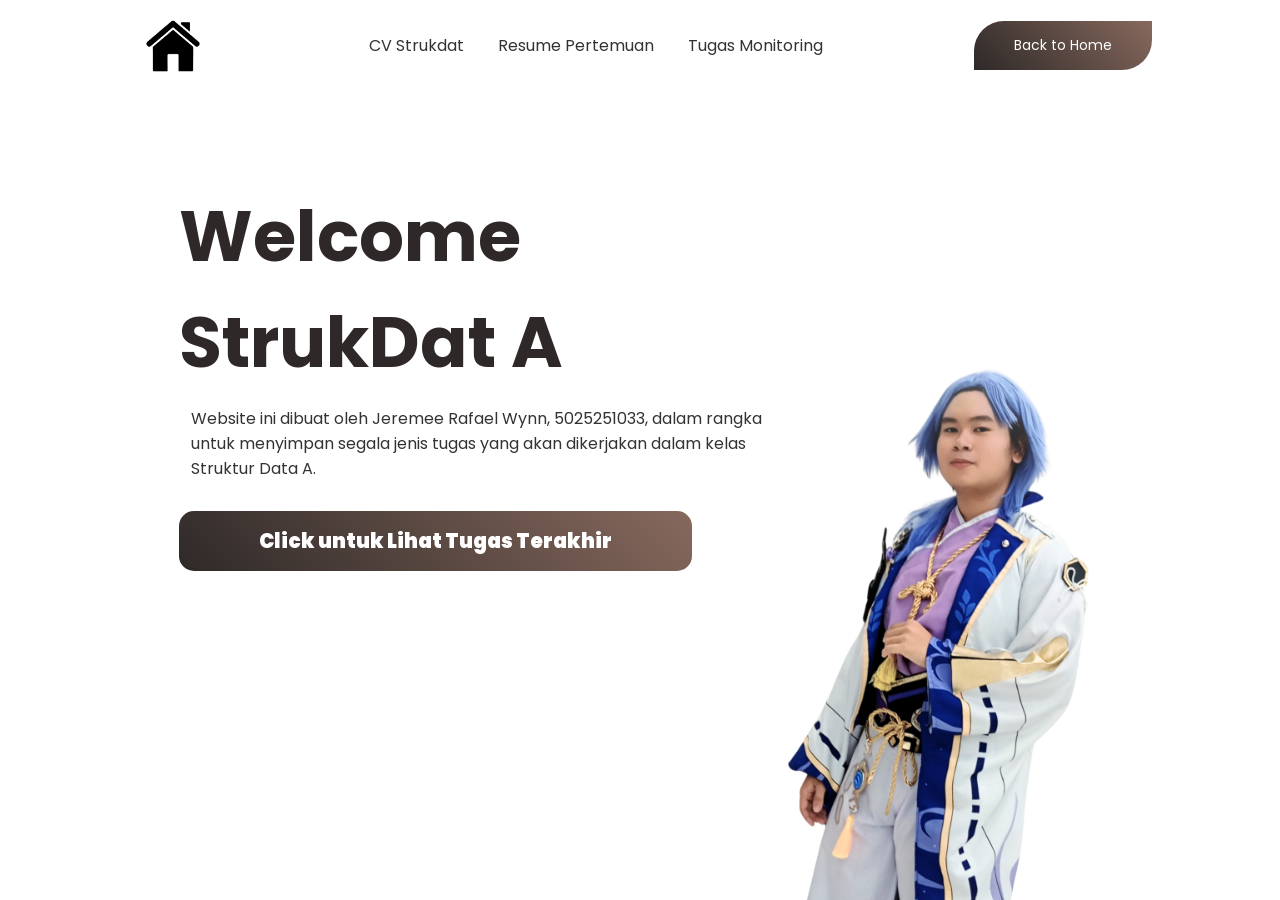
<file: index.html>
<!DOCTYPE html>
<html>
<head>
    <link href="https://fonts.googleapis.com/css2?family=Poppins:wght@400;600&display=swap" rel="stylesheet">
    <meta name="viewport" content="width=device-width, initial-scale = 1.0">
    <title> Website Struktur Data A </title>
    <link rel="stylesheet" href="style.css">
</head>

<body>
    <div class="hero">
        <nav>
            <img src="images/home-icon.png" class="Home">
            <ul>
              <li><a href="CV.html">CV Strukdat</a></li>
              <li><a href="404.html">Resume Pertemuan</a></li>
              <li><a href="ets.html">Tugas Monitoring</a></li>
            </ul>
            <div>
                <a href="index.html" class="btn">Back to Home</a>
            </div>
        </nav>
        <div class="content">
            <h1>Welcome<br>StrukDat A</h1>
            <p>Website ini dibuat oleh Jeremee Rafael Wynn, 5025251033, dalam rangka untuk menyimpan segala jenis tugas yang akan dikerjakan dalam kelas Struktur Data A.</p>
            <a href="ets.html" class="btn">Click untuk Lihat Tugas Terakhir</a>
        </div>
        <img src="images/Me.png" class="feature-img">
    </div>
</body>

</html>
</file>
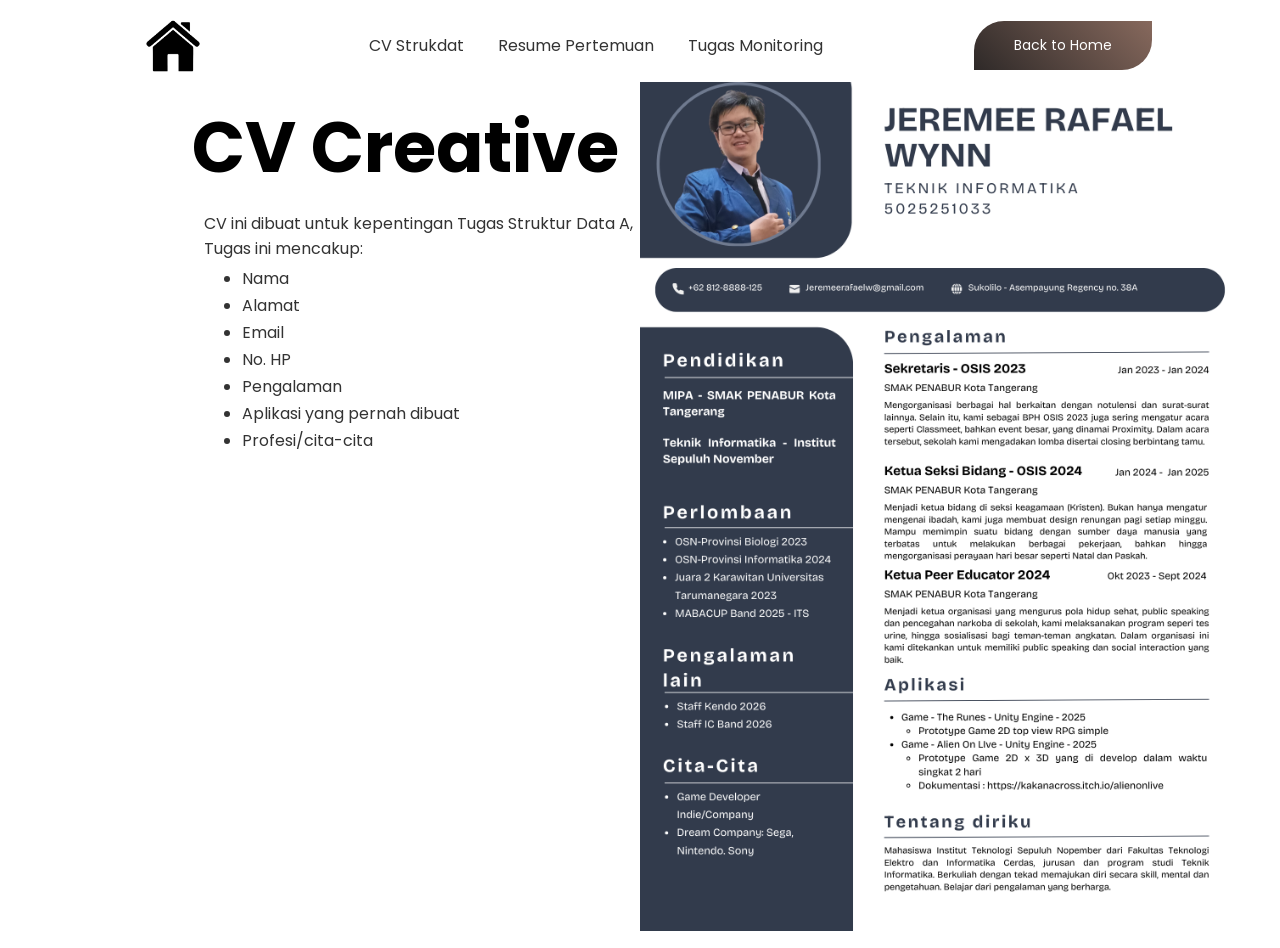
<file: CV.html>
<!DOCTYPE html>
<html>
<head>
    <link href="https://fonts.googleapis.com/css2?family=Poppins:wght@400;600&display=swap" rel="stylesheet">
    <meta name="viewport" content="width=device-width, initial-scale = 1.0">
    <title> Website Struktur Data A </title>
    <link rel="stylesheet" href="style.css">
</head>

<body>
    
    <div class="hero">
        <nav>
            <img src="images/home-icon.png" class="Home">
            <ul>
              <li><a href="CV.html">CV Strukdat</a></li>
              <li><a href="404.html">Resume Pertemuan</a></li>
              <li><a href="Tugas-1-Repo.html">Tugas Monitoring</a></li>
            </ul>
            <div>
                <a href="index.html" class="btn">Back to Home</a>
            </div>
        </nav>
        <img src="images/CV.png" class="Foto-Tugas">
        <div class="CV">
            <h1>CV Creative</h1>
            <p>CV ini dibuat untuk kepentingan Tugas Struktur Data A, Tugas ini mencakup:
                <ul>
                    <li>Nama</li>
                    <li>Alamat</li>
                    <li>Email</li>
                    <li>No. HP</li>
                    <li>Pengalaman</li>
                    <li>Aplikasi yang pernah dibuat</li>
                    <li>Profesi/cita-cita</li>
                </ul>
            </p>
        </div>
    </div>
</body>

</html>
</file>
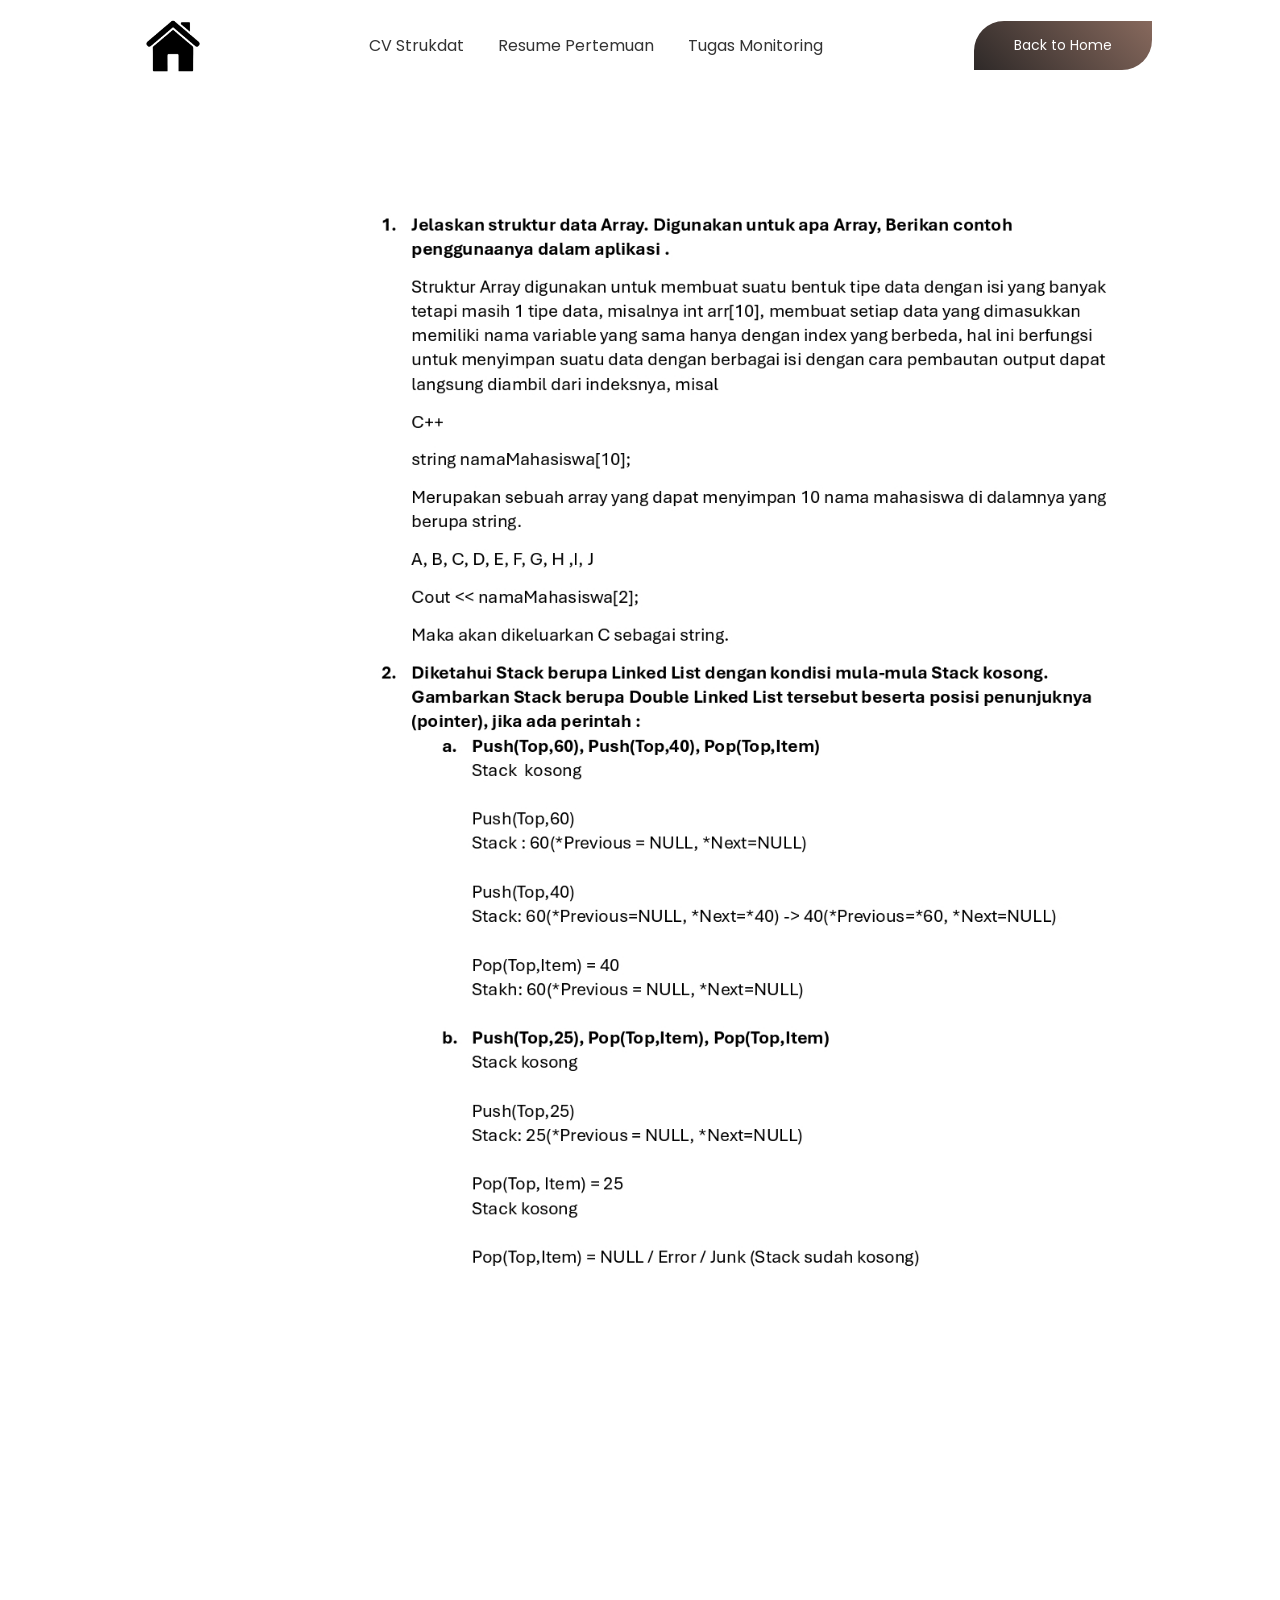
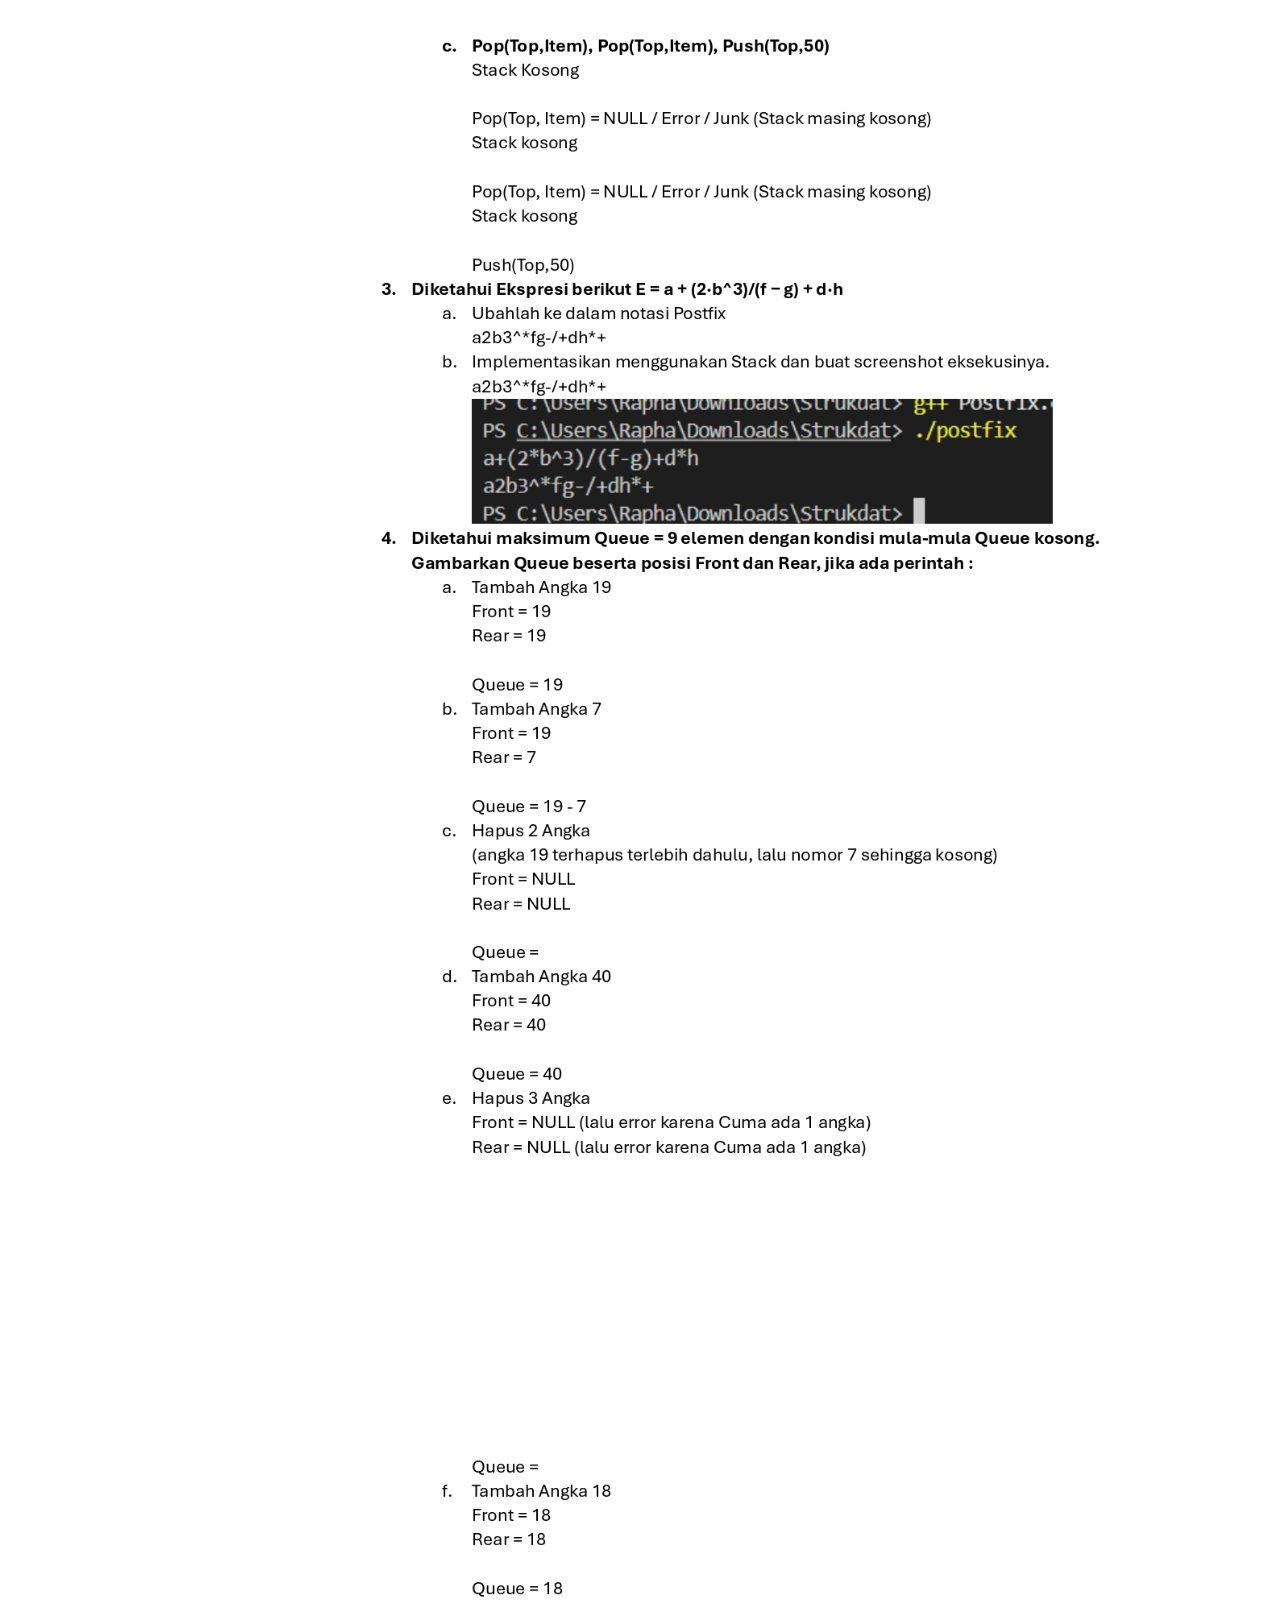
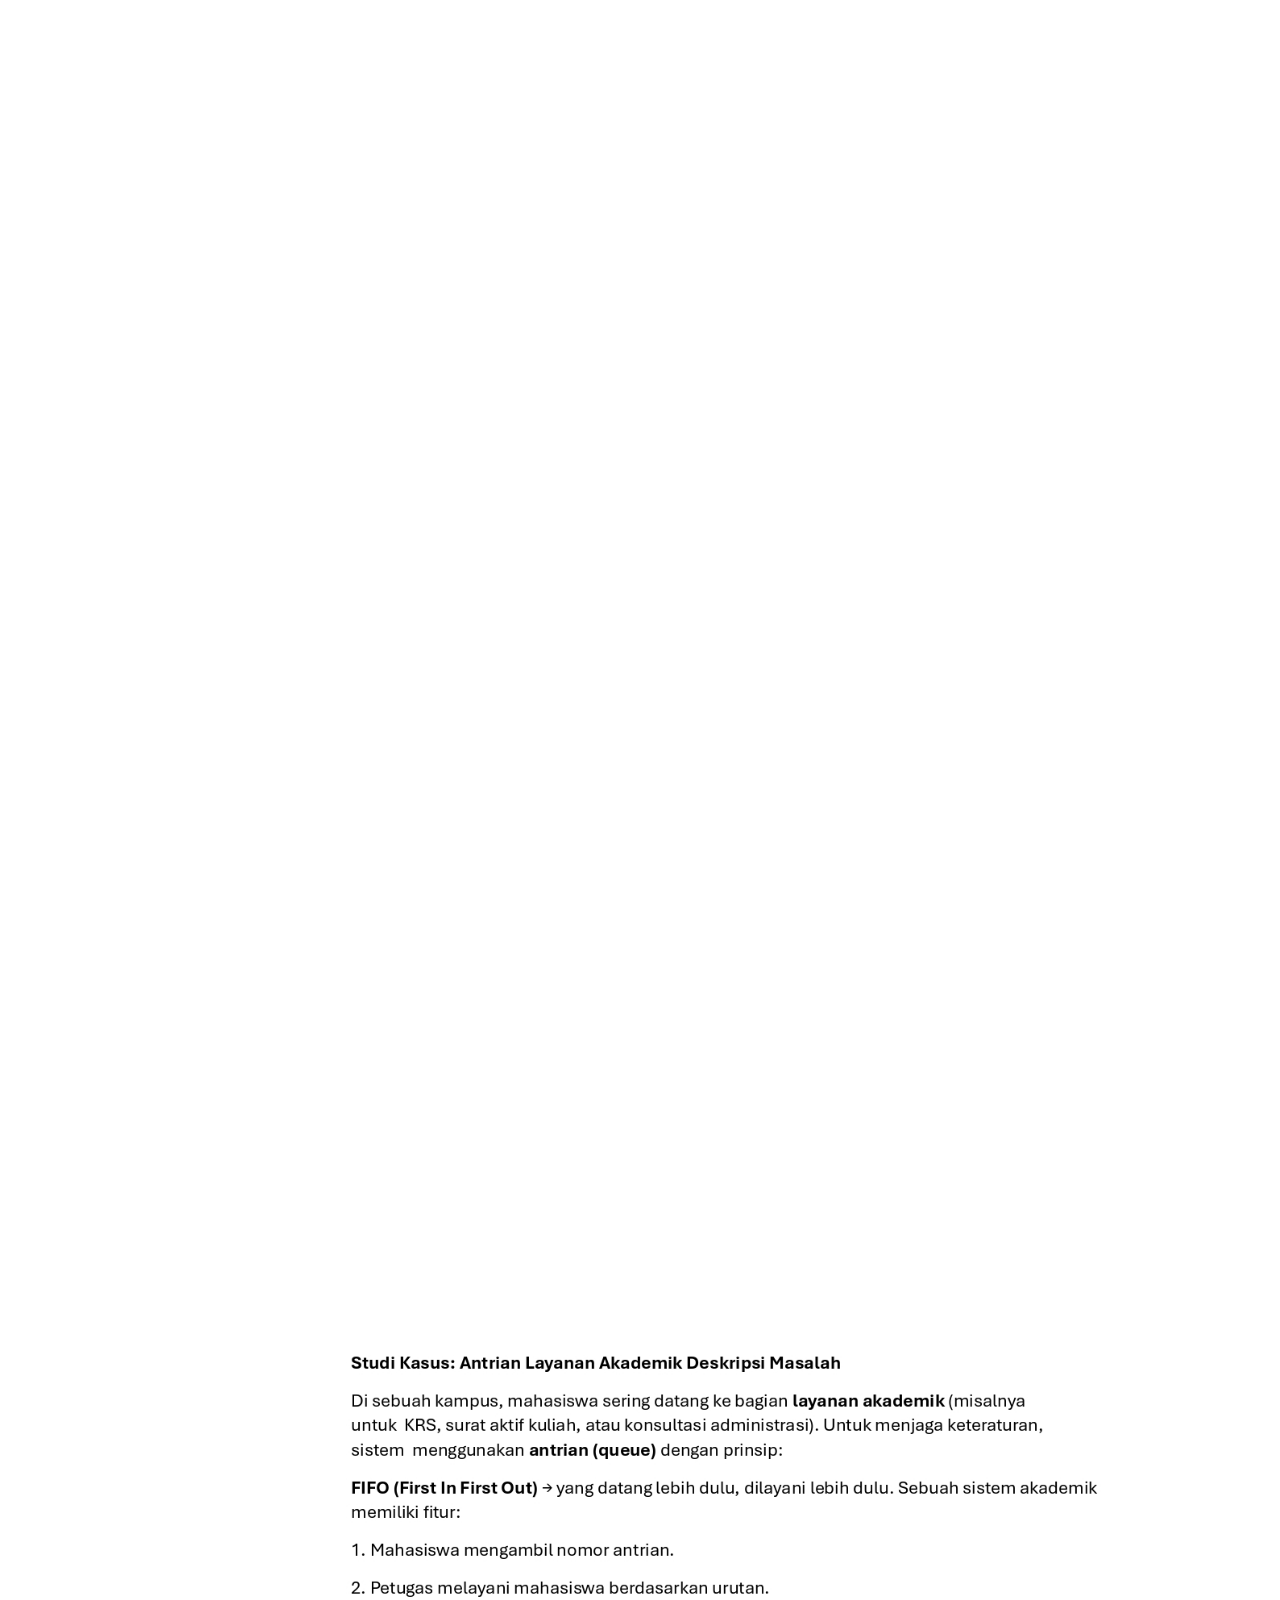
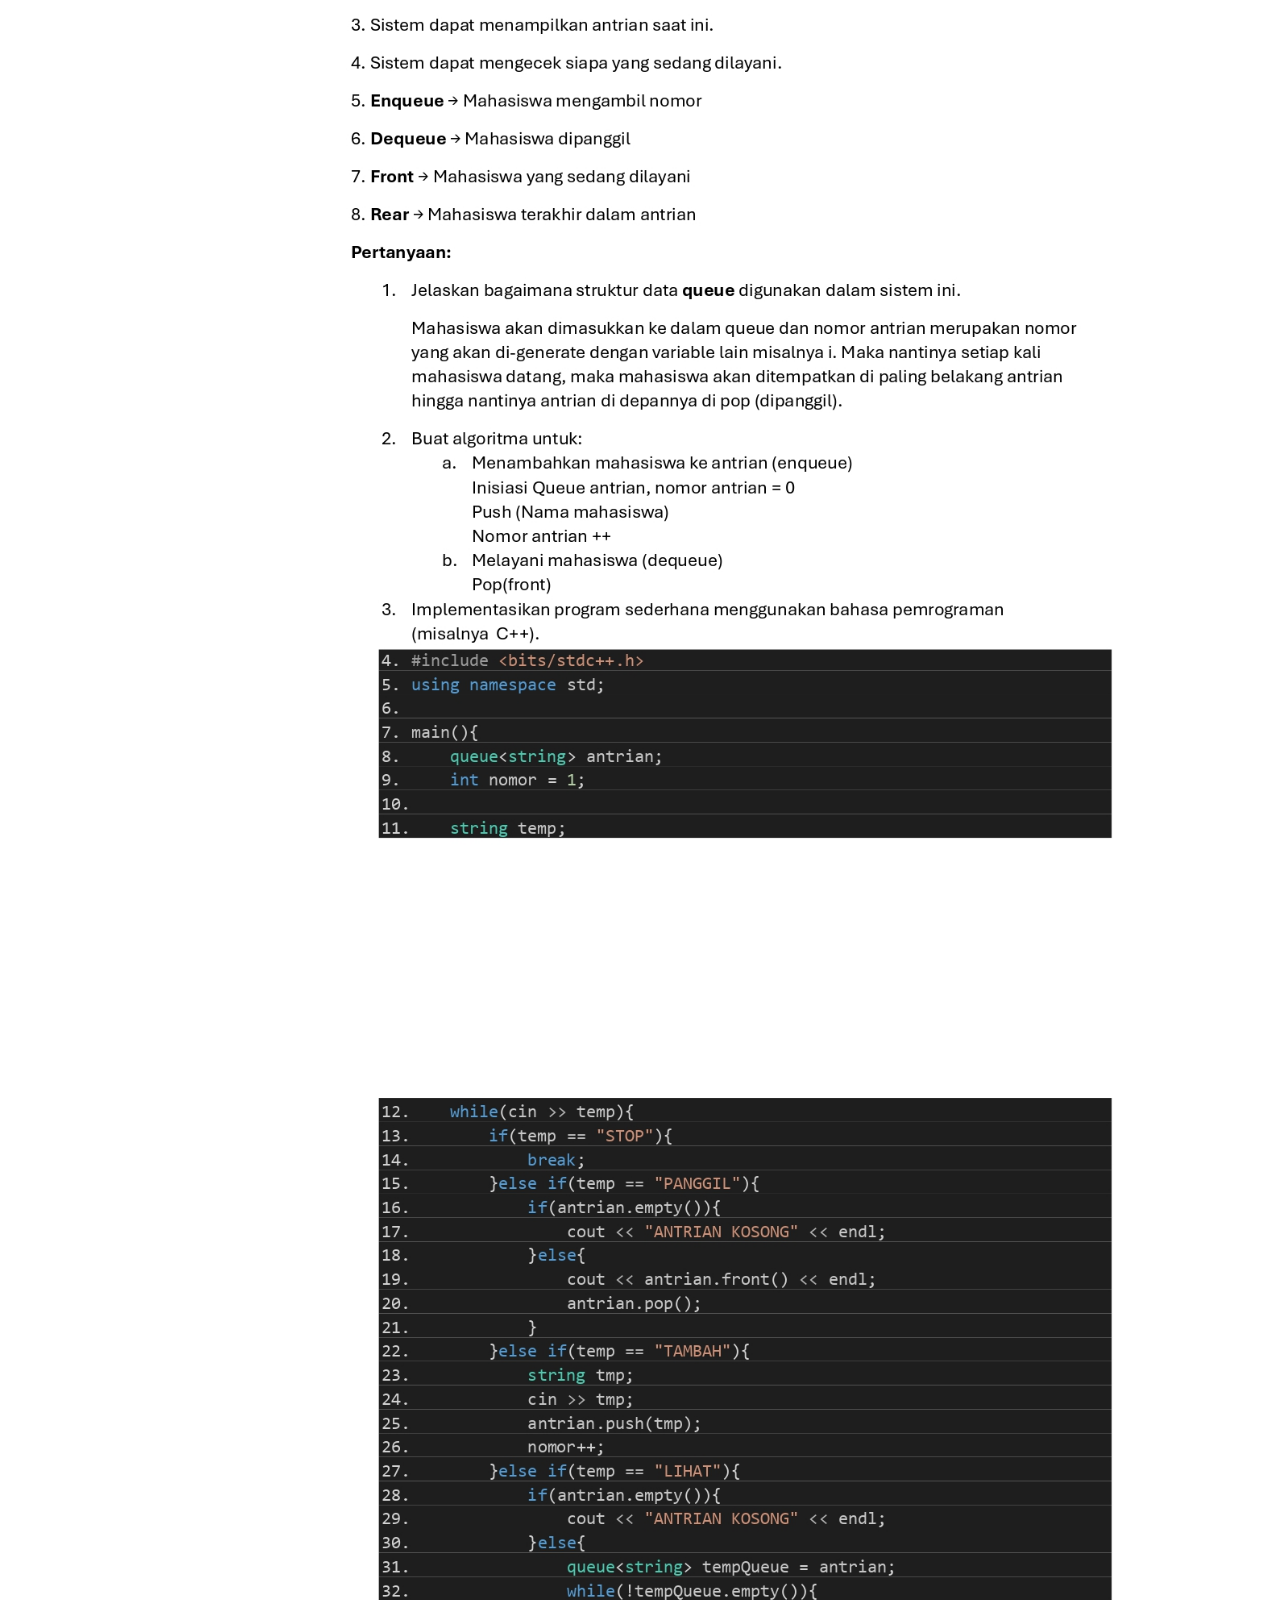
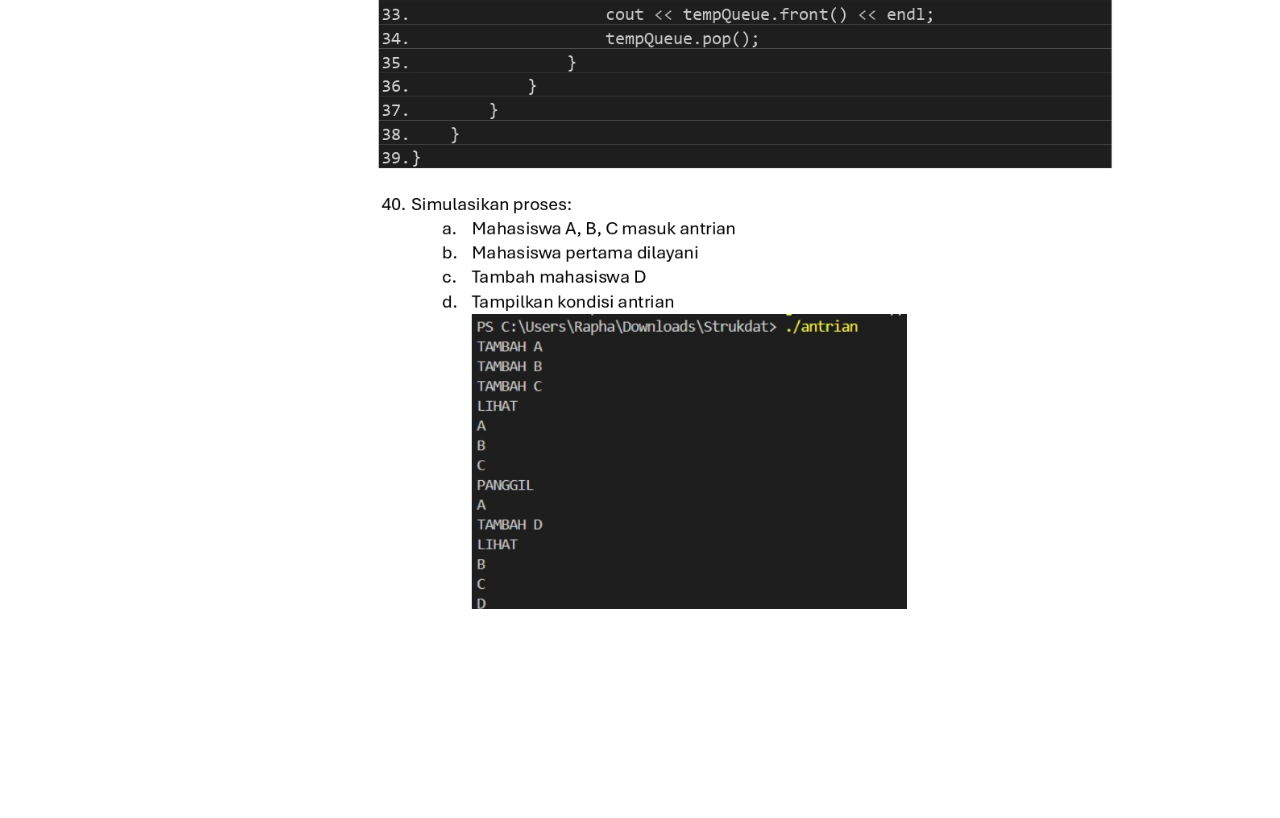
<file: ets.html>
<!DOCTYPE html>
<html>
<head>
    <link href="https://fonts.googleapis.com/css2?family=Poppins:wght@400;600&display=swap" rel="stylesheet">
    <meta name="viewport" content="width=device-width, initial-scale = 1.0">
    <title> Website Struktur Data A </title>
    <link rel="stylesheet" href="style.css">
</head>

<body>
    
    <div class="hero">
        <nav>
            <img src="images/home-icon.png" class="Home">
            <ul>
              <li><a href="CV.html">CV Strukdat</a></li>
              <li><a href="404.html">Resume Pertemuan</a></li>
              <li><a href="Tugas-1-Repo.html">Tugas Monitoring</a></li>
            </ul>
            <div>
                <a href="index.html" class="btn">Back to Home</a>
            </div>
        </nav>
        <div class="NOTFOUND">
            <div>
                <img src="images/a_page-0001.jpg" class="ets">
                <img src="images/a_page-0002.jpg" class="ets">
                <img src="images/a_page-0003.jpg" class="ets">
                <img src="images/a_page-0004.jpg" class="ets">
                <img src="images/a_page-0005.jpg" class="ets">
            </div>
        </div>
    </div>
</body>
</html>
</file>
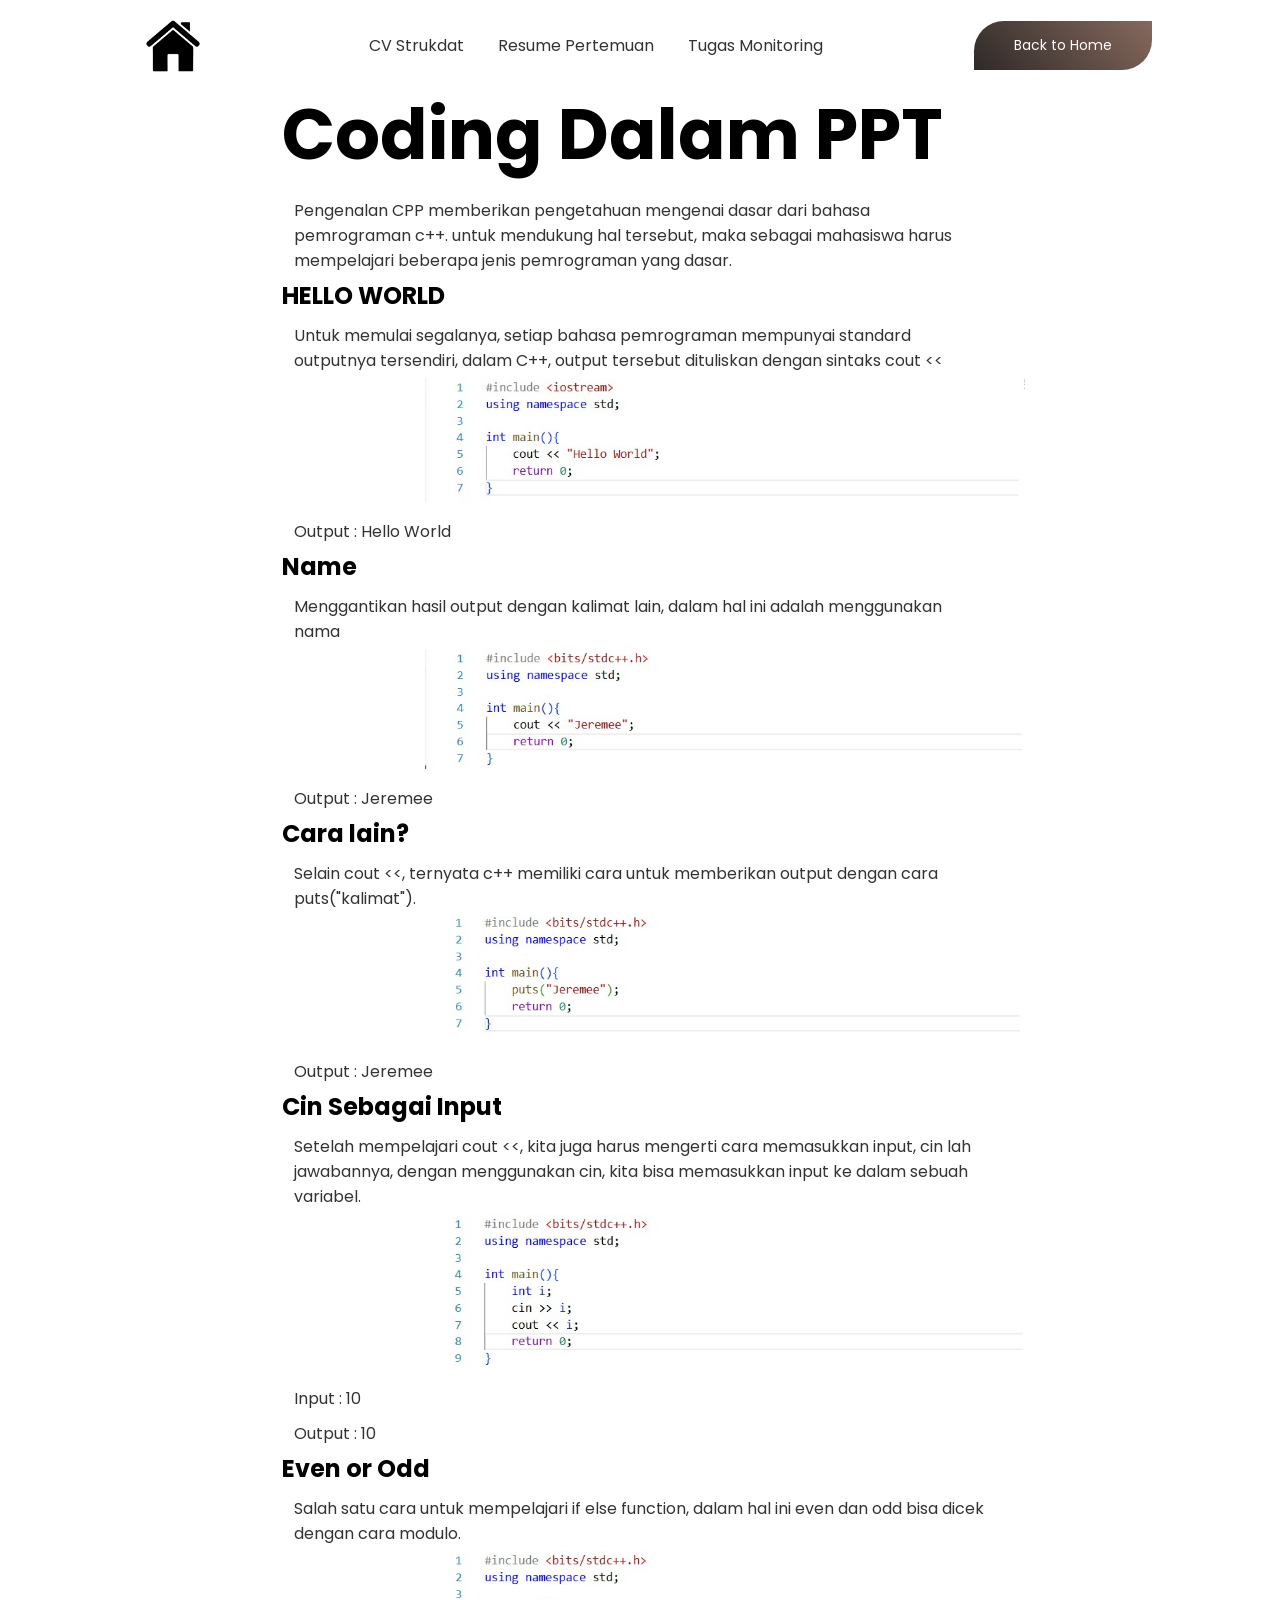
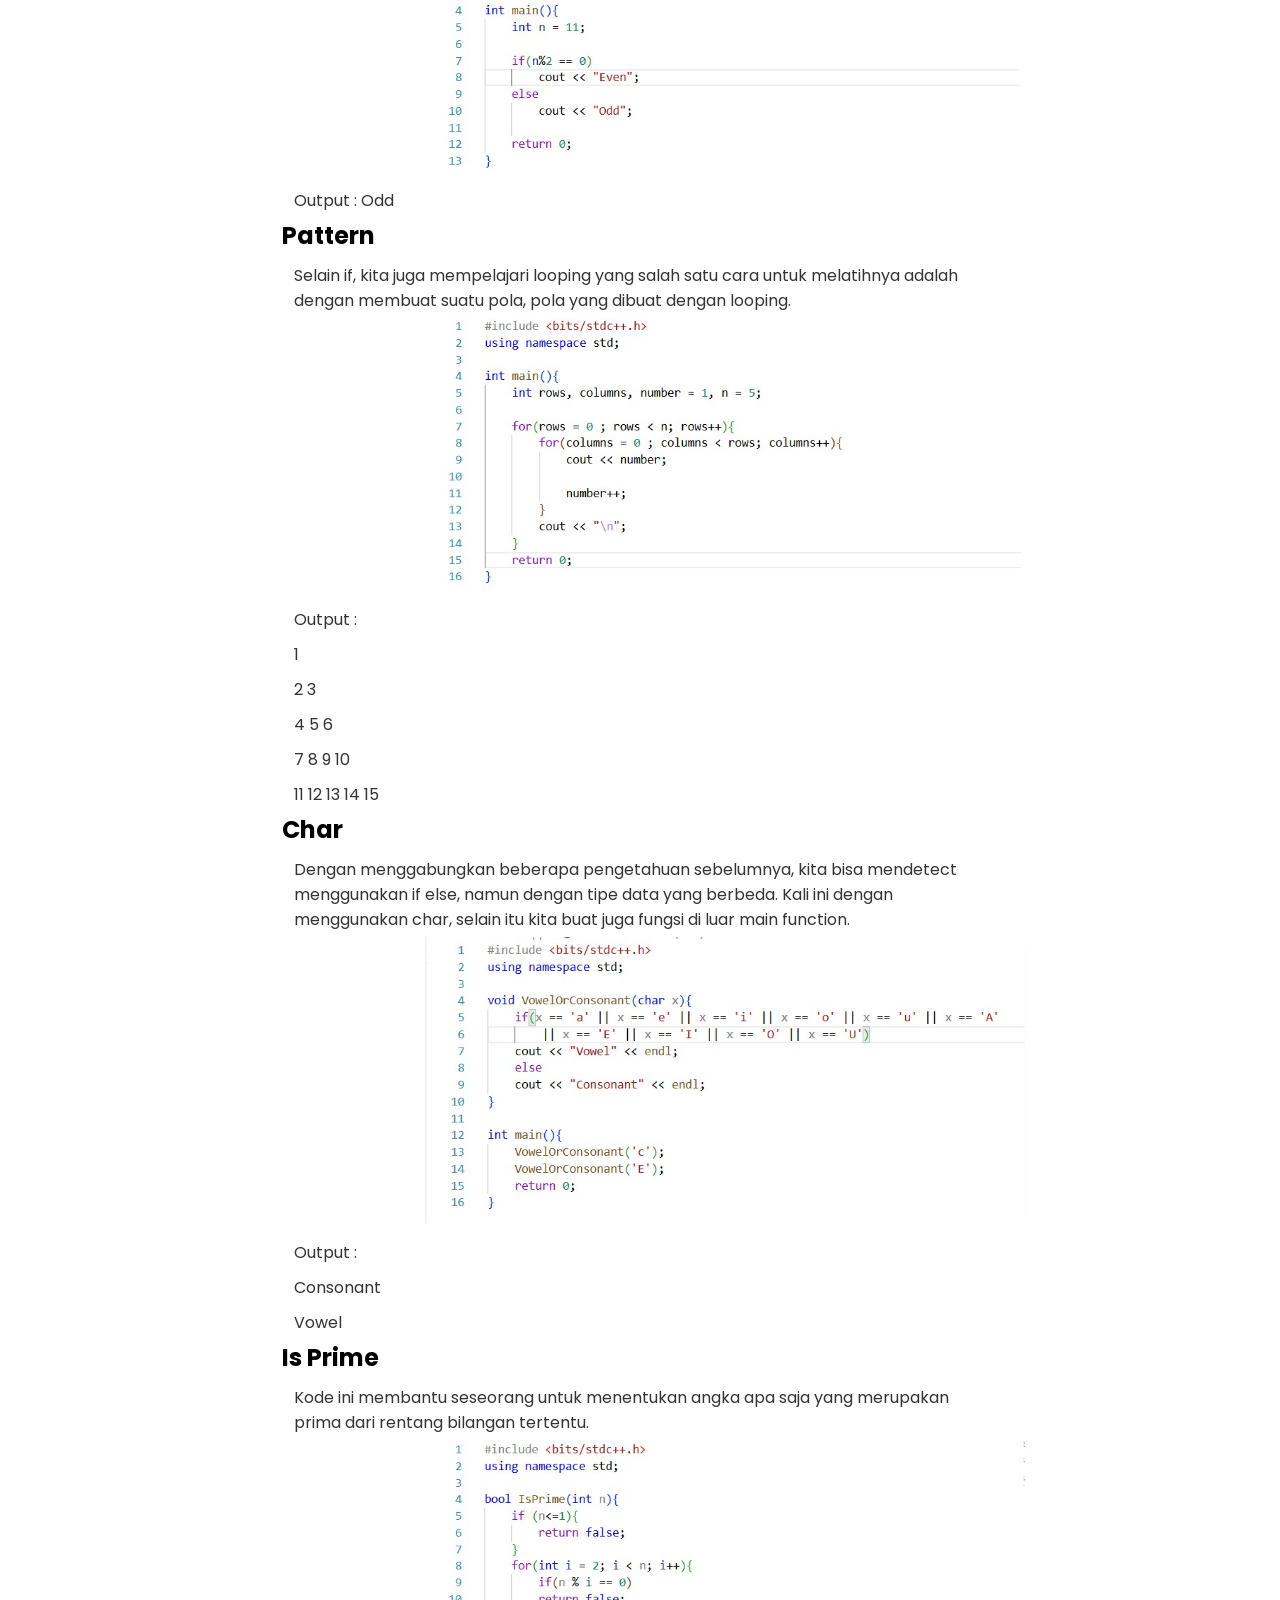
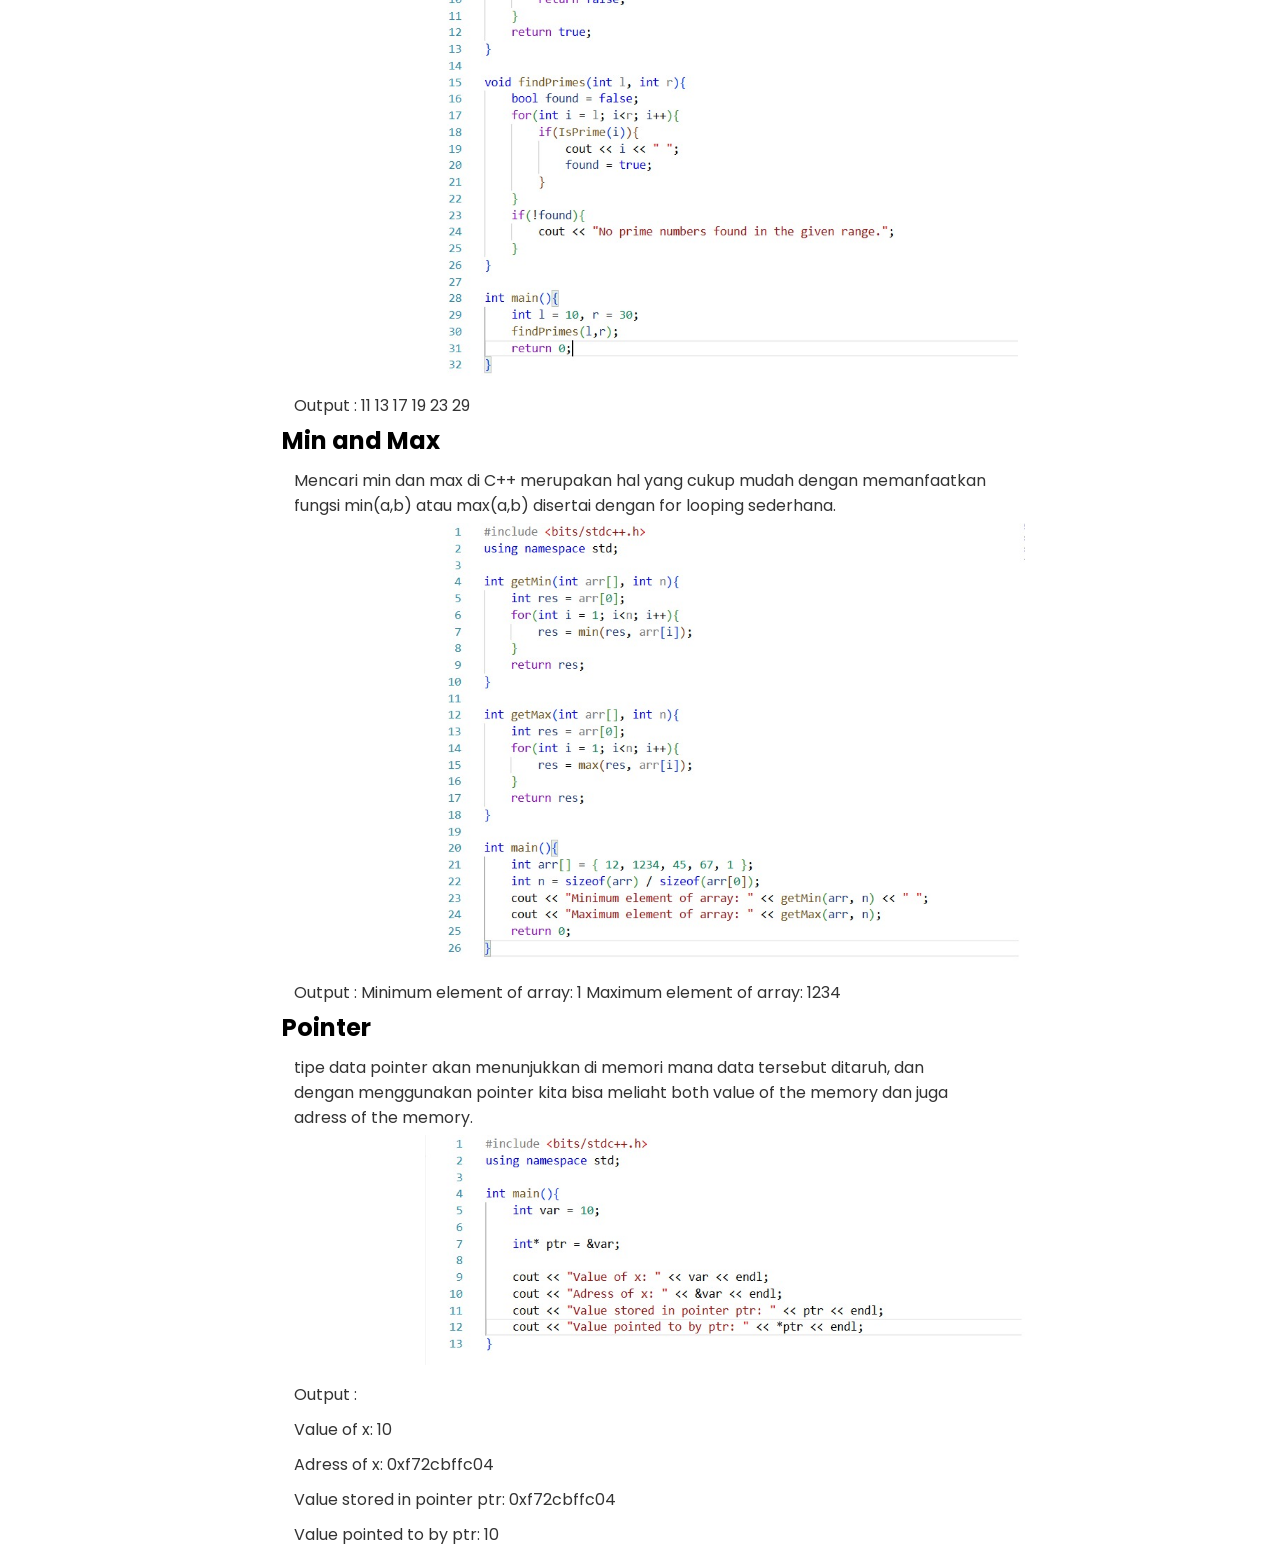
<file: Tugas-1-Repo.html>
<!DOCTYPE html>
<html>
<head>
    <link href="https://fonts.googleapis.com/css2?family=Poppins:wght@400;600&display=swap" rel="stylesheet">
    <meta name="viewport" content="width=device-width, initial-scale = 1.0">
    <title> Website Struktur Data A </title>
    <link rel="stylesheet" href="style.css">
</head>

<body>
    
    <div class="hero">
        <nav>
            <img src="images/home-icon.png" class="Home">
            <ul>
              <li><a href="CV.html">CV Strukdat</a></li>
              <li><a href="404.html">Resume Pertemuan</a></li>
              <li><a href="Tugas-1-Repo.html">Tugas Monitoring</a></li>
            </ul>
            <div>
                <a href="index.html" class="btn">Back to Home</a>
            </div>
        </nav>
        <div class="Tugas">
            <h1>Coding Dalam PPT</h1>
            <p>Pengenalan CPP memberikan pengetahuan mengenai dasar dari bahasa pemrograman c++.
                untuk mendukung hal tersebut, maka sebagai mahasiswa harus mempelajari beberapa jenis pemrograman yang dasar.
            </p>

            <H2>
                HELLO WORLD
            </H2>
            <p>Untuk memulai segalanya, setiap bahasa pemrograman mempunyai standard outputnya tersendiri,
                dalam C++, output tersebut dituliskan dengan sintaks cout <<
            </p>
            <img src="images/HelloWorld.jpeg" class="ScreenShot">
            <p>
                Output : Hello World
            </p>

            <H2>
                Name
            </H2>
            <p>
                Menggantikan hasil output dengan kalimat lain, dalam hal ini adalah menggunakan nama
            </p>
            <img src="images/Name1.jpeg" class="ScreenShot">
            <p>
                Output : Jeremee
            </p>

            <H2>
                Cara lain?
            </H2>
            <p>
                Selain cout <<, ternyata c++ memiliki cara untuk memberikan output dengan cara puts("kalimat").
            </p>
            <img src="images/name 2.jpeg" class="ScreenShot">
            <p>
                Output : Jeremee
            </p>

            <H2>
                Cin Sebagai Input
            </H2>
            <p>
                Setelah mempelajari cout <<, kita juga harus mengerti cara memasukkan input,
                 cin lah jawabannya, dengan menggunakan cin, kita bisa memasukkan input ke dalam sebuah variabel.
            </p>
            <img src="images/cin.jpeg" class="ScreenShot">
            <p>
                Input : 10
            </p>
            <p>
                Output : 10
            </p>

            <H2>
                Even or Odd
            </H2>
            <p>
                Salah satu cara untuk mempelajari if else function, dalam hal ini even dan odd bisa dicek dengan cara
                modulo.
            </p>
            <img src="images/evenodd.jpeg" class="ScreenShot">
            <p>
            </p>
            <p>
                Output : Odd
            </p>

            <H2>
                Pattern
            </H2>
            <p>
                Selain if, kita juga mempelajari looping yang salah satu cara untuk melatihnya adalah dengan membuat suatu pola,
                pola yang dibuat dengan looping.
            </p>
            <img src="images/numberpattern.jpeg" class="ScreenShot">
            <p>
            </p>
            <p>
                Output :
            </p>
            <p>1</p>
            <p>2 3</p>
            <p>4 5 6</p>
            <p>7 8 9 10</p>
            <p>11 12 13 14 15</p>

            <H2>
                Char
            </H2>
            <p>
                Dengan menggabungkan beberapa pengetahuan sebelumnya, kita bisa mendetect menggunakan if else, namun dengan tipe data yang berbeda.
                Kali ini dengan menggunakan char, selain itu kita buat juga fungsi di luar main function.
            </p>
            <img src="images/char.jpeg" class="ScreenShot">
            <p>
            </p>
            <p>
                Output : 
            </p>
            <p> Consonant</p>
            <p> Vowel</p>

            <H2>
                Is Prime
            </H2>
            <p>
                Kode ini membantu seseorang untuk menentukan angka apa saja yang merupakan prima dari rentang bilangan tertentu. 
            </p>
            <img src="images/prime.jpeg" class="ScreenShot">
            <p>
            </p>
            <p>
                Output : 11 13 17 19 23 29
            </p>

            <H2>
                Min and Max
            </H2>
            <p>
                Mencari min dan max di C++ merupakan hal yang cukup mudah dengan memanfaatkan fungsi min(a,b) atau max(a,b) disertai dengan for looping sederhana.
            </p>
            <img src="images/minmax.jpeg" class="ScreenShot">
            <p>
            </p>
            <p>
                Output : Minimum element of array: 1 Maximum element of array: 1234
            </p>

            <H2>
                Pointer
            </H2>
            <p>
                tipe data pointer akan menunjukkan di memori mana data tersebut ditaruh, dan dengan menggunakan pointer kita bisa meliaht both value of the memory dan juga adress of the memory.
            </p>
            <img src="images/ptr.jpeg" class="ScreenShot">
            <p>
            </p>
            <p>
                Output :
                <p>Value of x: 10</p>
                <p>Adress of x: 0xf72cbffc04</p>
                <p>Value stored in pointer ptr: 0xf72cbffc04</p>
                <p>Value pointed to by ptr: 10</p> 
            </p>
            
        </div>
    </div>
</body>

</html>
</file>
<file: style.css>
*{
    margin: 0;
    padding: 0;
    box-sizing: border-box;
    font-family: 'Poppins', sans-serif;
}
.hero{
    width: 100%;
    min-height: 100vh;
    padding: 10px 10%;
    overflow: hidden;
    position: relative;
}

nav{
    padding: 10px 0;
    display: flex;
    align-items: center;
    justify-content: space-between;
}

.Home{
    width: 90px;
}

nav ul li{
    display: inline-block;
    list-style: none;
    margin: 10px 15px;

}
nav ul li a{
    text-decoration: none;
    color: #333;
    font-weight: 400;
}
.btn{
    display: inline-block;
    text-decoration: none;
    padding: 14px 40px;
    color: #fff;
    background-image: linear-gradient(45deg, #2E2928, #87695D);
    font-size: 14px;
    border-radius: 30px;
    border-top-right-radius: 0;
    border-bottom-left-radius: 0;
}

.content{
    margin-top: 10%;
    margin-left: 5%;
    max-width: 600px;
}

.content h1{
    font-size: 70px;
    color: #2E2928;
}
.content p{
    margin: 10px 12px 30px;
    color: #333;
}
.content .btn{
    padding: 15px 80px;
    font-size: 20px;
    font-weight: 1000;
    border-radius: 15px;
}
.feature-img{
    width: 450px;
    position: absolute;
    bottom: -150px;
    right: 10%;
}
.CV{
    position: absolute;
    top: 10%;
    margin-left: 5%;
    max-width: 500px;
}
.CV h1{
    font-size: 70px;
    color: black;
}
.CV p{
    margin: 10px 12px 5px;
    color: #333;
}
.CV ul li{
    margin: 2px 50px;
    color: #333;
}
.Foto-Tugas{
    margin-left: 50%;
    width: 600px;
}

.NOTFOUND{
    width: 100%;
    min-height: 100vh;
    padding: 10px 10%;
}

.Tugas{
    top: 10%;
    margin-left: 15%;
    margin-right: 15%;
}
.Tugas h1{
    font-size: 70px;
    color: black;
}
.Tugas p{
    margin: 10px 12px 5px;
    color: #333;
}

.ScreenShot{
    margin-left: 20%;
    width: 600px;

}

.ets{
    width: 1000px;
}
</file>
